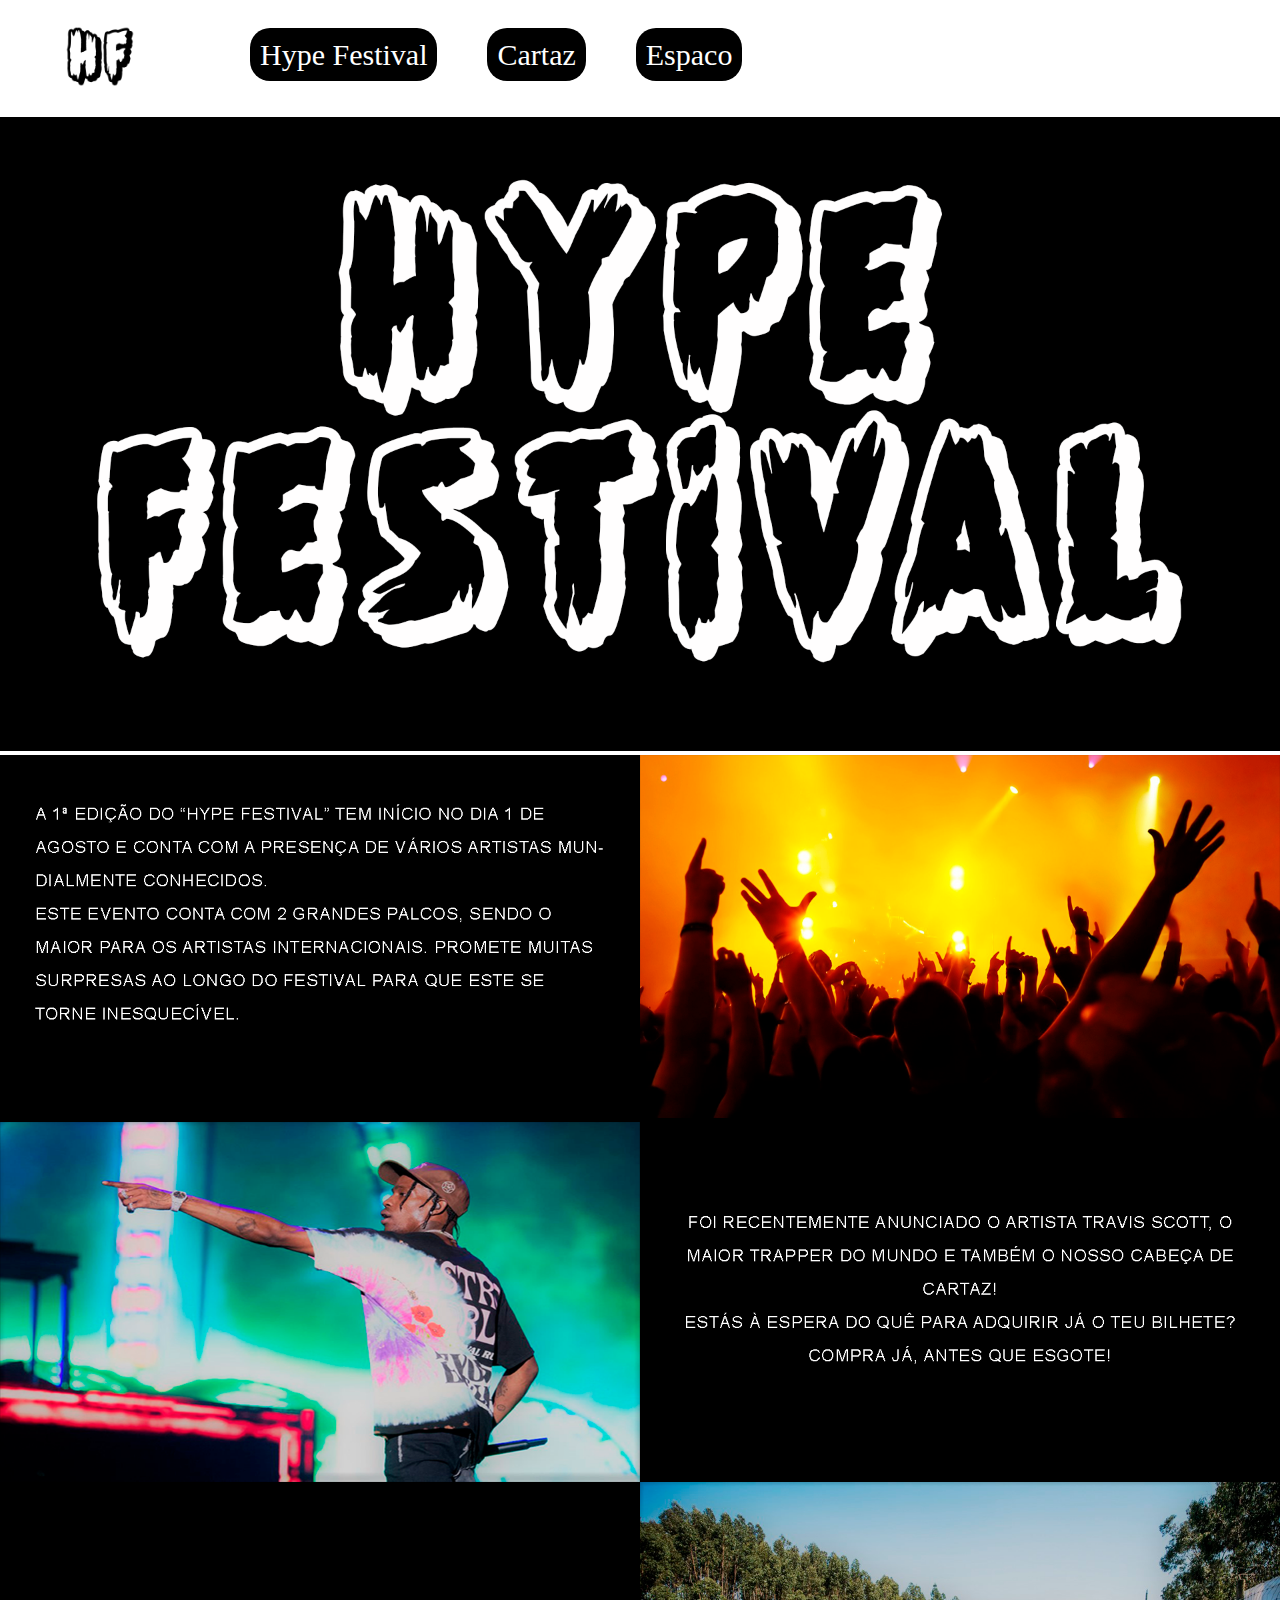
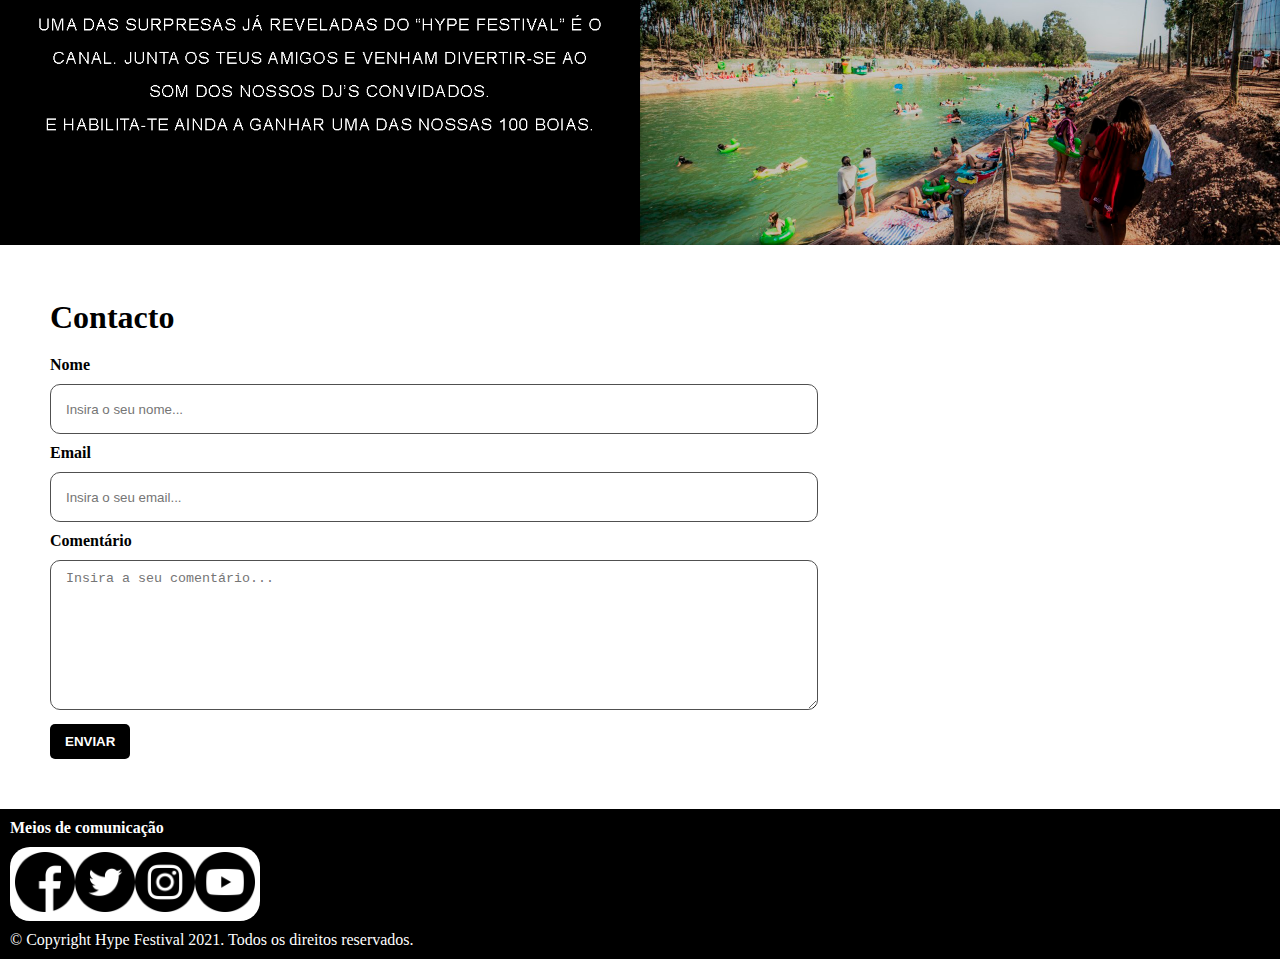
<file: index.html>
<!DOCTYPE html>
<html lang="en">
<head>
    <meta charset="UTF-8">
    <meta http-equiv="X-UA-Compatible" content="IE=edge">
    <meta name="viewport" content="width=device-width, initial-scale=1.0">
    <title>Hype Festival</title>
    <link rel="icon" href="img/LOGO.png">
    <link rel="stylesheet" href="css/index.css">
</head>
<body>
    <header>
        <a href=""><img class="logo" src="img/LOGO.png" alt=""></a>
        <nav>
            <ul class="links">
                <li><a href="index.html">Hype Festival</a></li>
                <li><a href="html/Cartaz.html">Cartaz</a></li>
                <li><a href="html/Espaco.html">Espaco</a></li>
            </ul>
        </nav>  
    </header>  
<main>
    <img class="hf" src="img/Hype_festival.png" alt="">

    <img src="/img/desenvolvimento_1.png" alt="">
<section>
    <!-- Formulario -->            
    <form class="form" id="contactos" name="contact" netlify>
        <h1><strong>Contacto</strong></h1>
        <p><strong>Nome</strong></p> 
        <input type="text" name="nome" placeholder="Insira o seu nome...">
        <p><strong>Email</strong></p> 
        <input type="email" name="email" placeholder="Insira o seu email...">
        <p><strong>Comentário</strong></p> 
        <textarea name="mensagem" placeholder="Insira a seu comentário..."></textarea>
        <button class="botao"><strong>Enviar</strong></button>
    </form>
</section>
</main> 
 <!-- Footer -->
 <footer class="footer" aria-hidden="true">
    <div class="redes_sociais">
        <p><strong>Meios de comunicação</strong></p>
        <div class="redes">
            <a href="https://facebook.com" target="_blank"><img src="icones/facebook.png" alt="icone do facebook"></a>
            <a href="https://twitter.com" target="_blank"><img src="icones/twitter.png" alt="icone do twitter"></a>                        
            <a href="https://instagram.com" target="_blank"><img src="icones/instagram.png" alt="icone do instagram"></a>
            <a href="https://youtube.com" target="_blank"><img src="icones/youtube.png" alt="icone do youtube"></a>
        </div>
        <p class="copyright">&copy; Copyright Hype Festival 2021. Todos os direitos reservados.</p>
    </div>                 
</footer> 
</body>
</html>
</file>
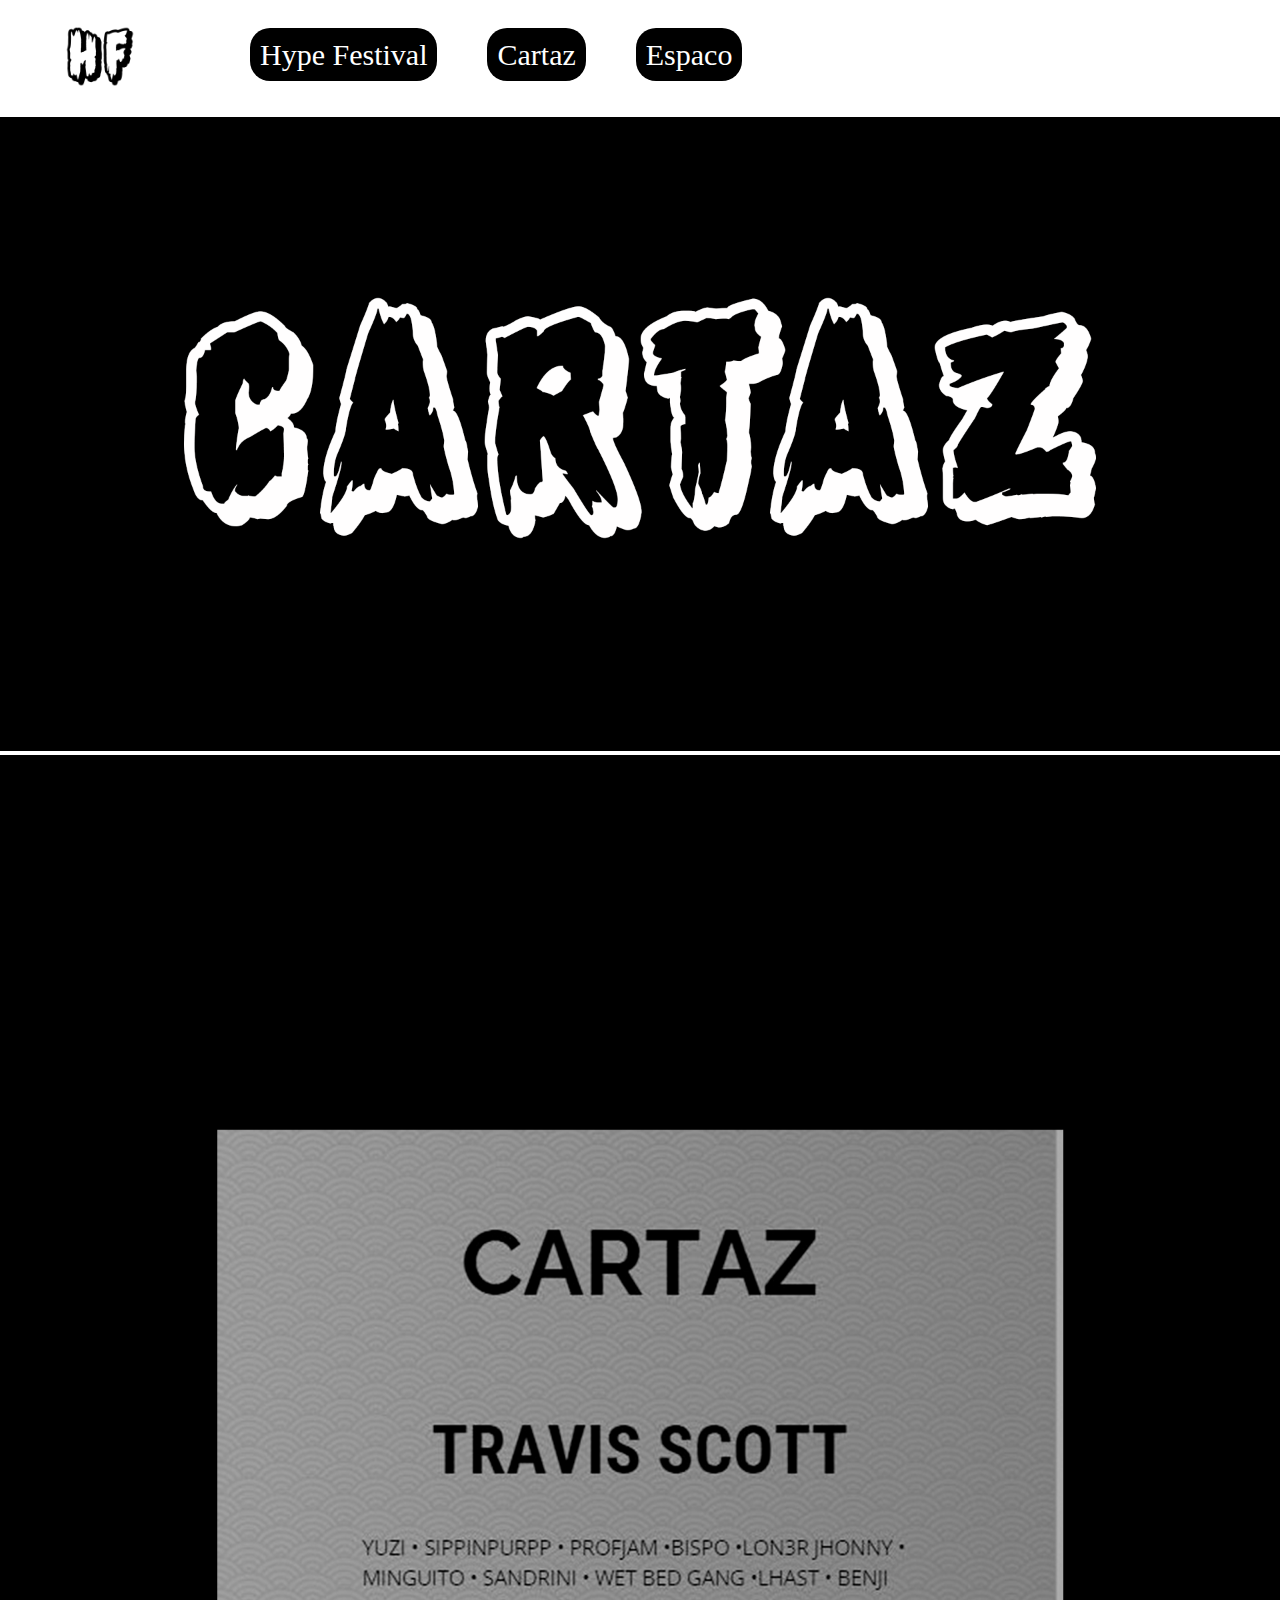
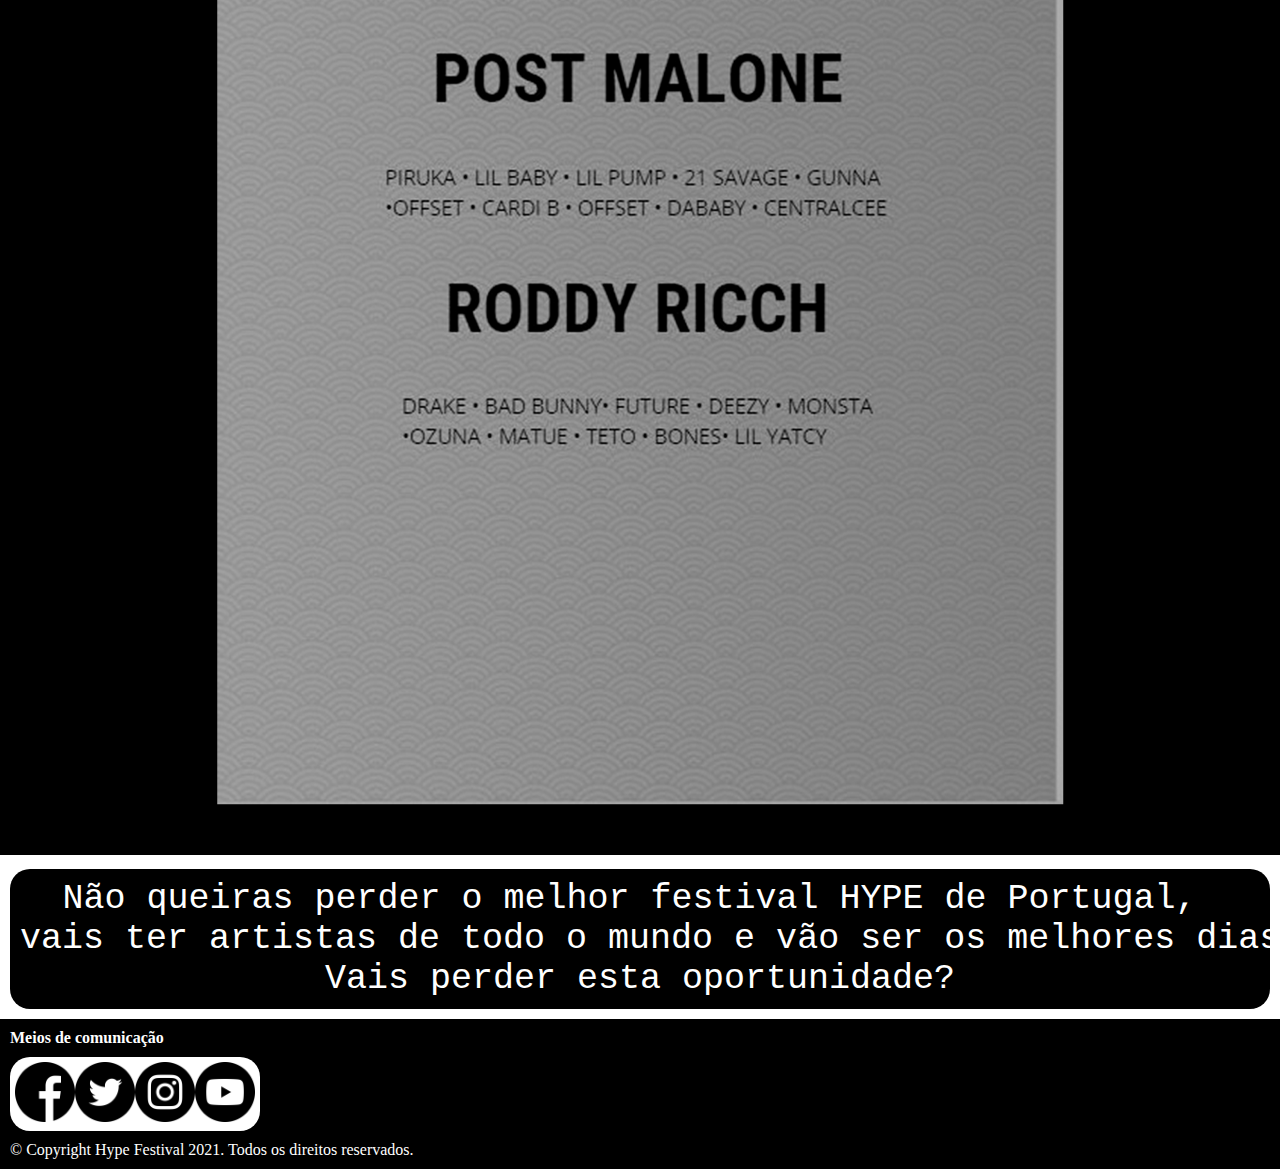
<file: html/Cartaz.html>
<!DOCTYPE html>
<html lang="en">
<head>
    <meta charset="UTF-8">
    <meta http-equiv="X-UA-Compatible" content="IE=edge">
    <meta name="viewport" content="width=device-width, initial-scale=1.0">
    <title>Hype Festival</title>
    <link rel="icon" href="../img/LOGO.png">
    <link rel="stylesheet" href="../css/Cartaz.css">
</head>
<body>
    <header>
        <a href=""><img class="logo" src="../img/LOGO.png" alt=""></a>
        <nav>
            <ul class="links">
                <li><a href="../index.html">Hype Festival</a></li>
                <li><a href="../html/Cartaz.html">Cartaz</a></li>
                <li><a href="../html/Espaco.html">Espaco</a></li>
            </ul>
        </nav>  
    </header> 
        <main>
<img src="../img/CARTAZ.png" alt="">
<img src="../img/desenvolvimento_2.png" alt="">
<pre>
Não queiras perder o melhor festival HYPE de Portugal, 
vais ter artistas de todo o mundo e vão ser os melhores dias da tua vida. 
Vais perder esta oportunidade?
</pre>







        </main>  
         <!-- Footer -->
 <!-- Footer -->
 <footer class="footer" aria-hidden="true">
    <div class="redes_sociais">
        <p><strong>Meios de comunicação</strong></p>
        <div class="redes">
            <a href="https://facebook.com" target="_blank"><img src="../icones/facebook.png" alt="icone do facebook"></a>
            <a href="https://twitter.com" target="_blank"><img src="../icones/twitter.png" alt="icone do twitter"></a>                        
            <a href="https://instagram.com" target="_blank"><img src="../icones/instagram.png" alt="icone do instagram"></a>
            <a href="https://youtube.com" target="_blank"><img src="../icones/youtube.png" alt="icone do youtube"></a>
        </div>
        <p class="copyright">&copy; Copyright Hype Festival 2021. Todos os direitos reservados.</p>
    </div>                 
</footer> 
</body>
</html>
</file>
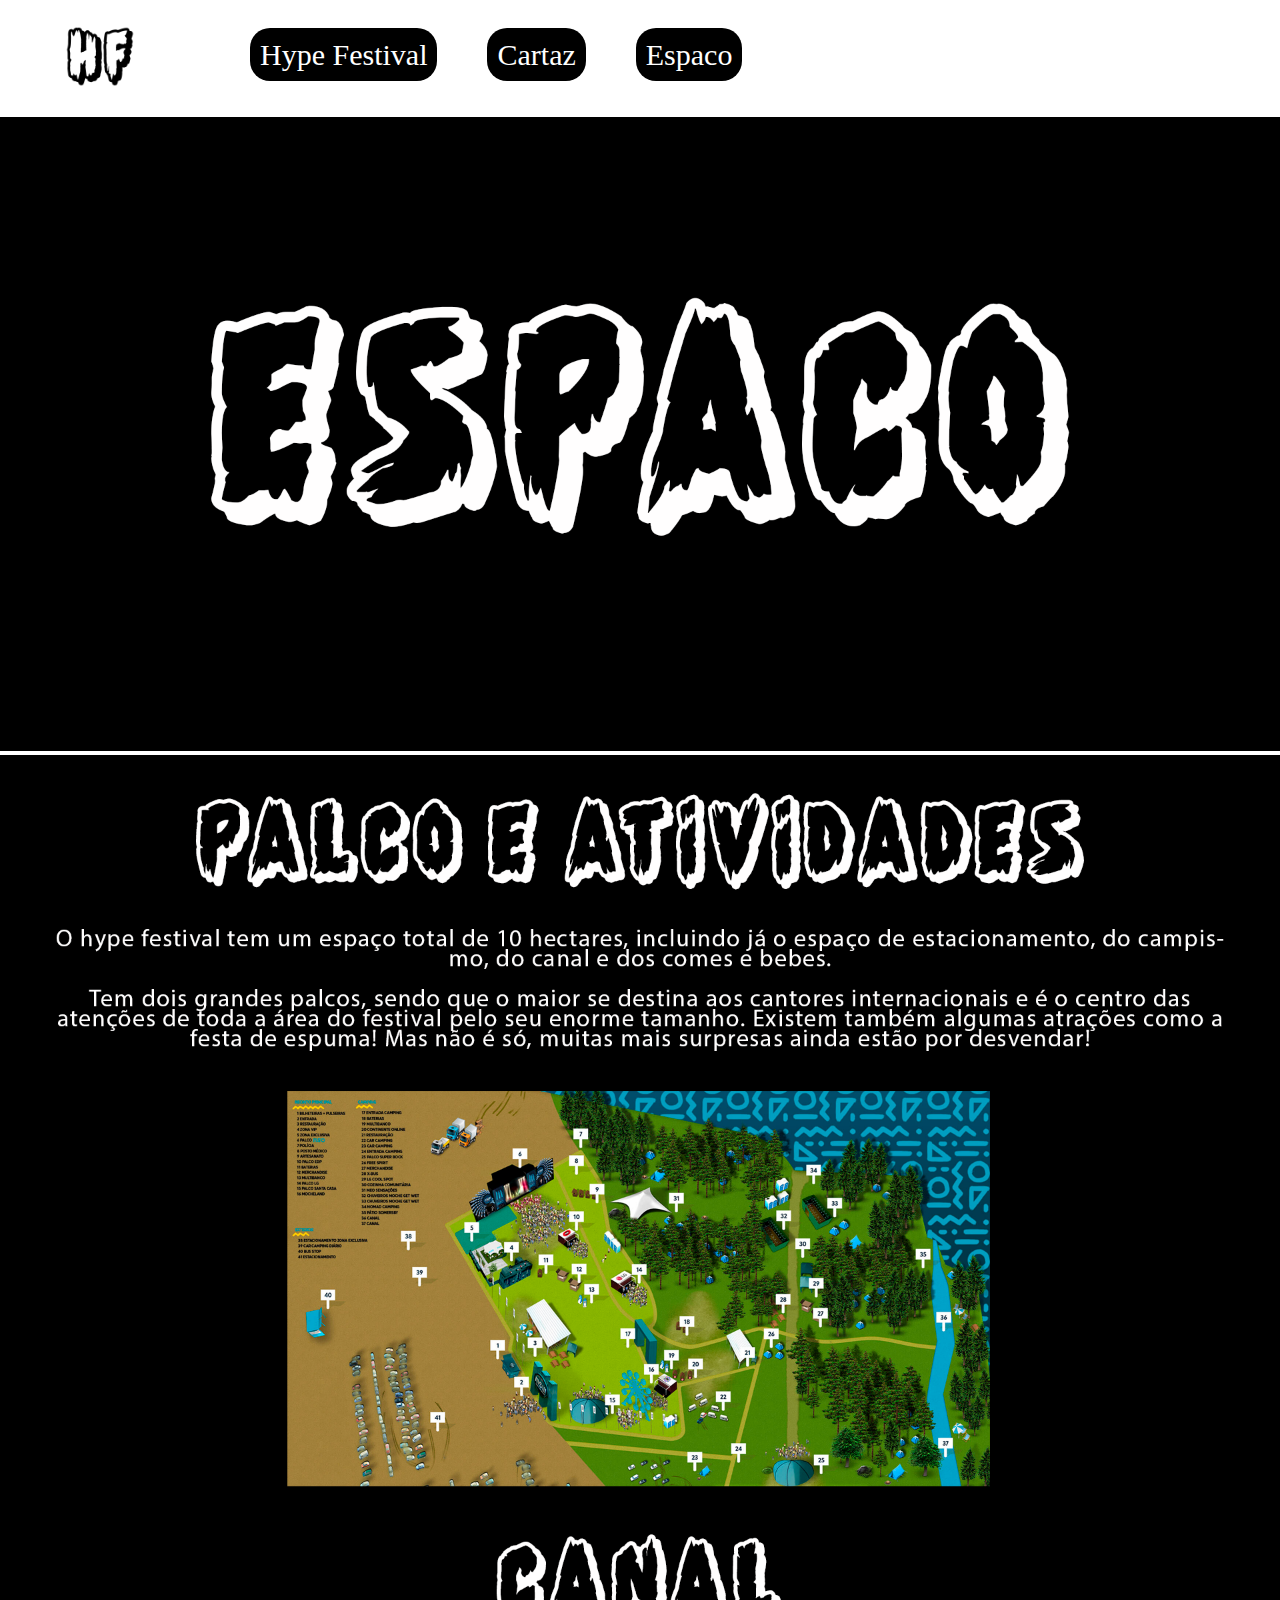
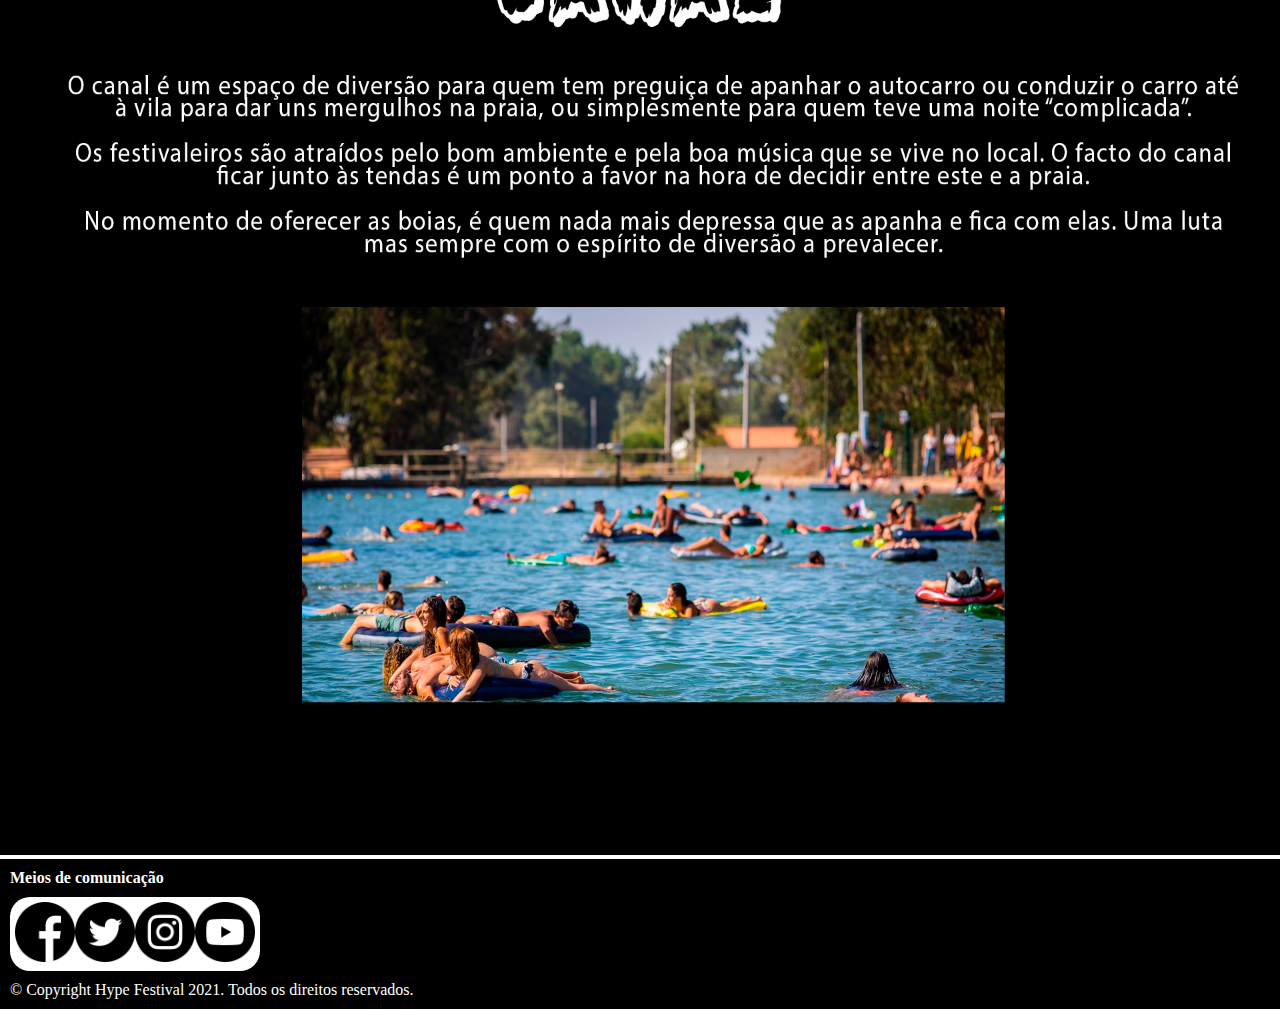
<file: html/Espaco.html>
<!DOCTYPE html>
<html lang="en">
<head>
    <meta charset="UTF-8">
    <meta http-equiv="X-UA-Compatible" content="IE=edge">
    <meta name="viewport" content="width=device-width, initial-scale=1.0">
    <title>Hype Festival</title>
    <link rel="icon" href="../img/LOGO.png">
    <link rel="stylesheet" href="../css/Espaco.css">
</head>
<body>
    <header>
        <a href=""><img class="logo" src="../img/LOGO.png" alt=""></a>
        <nav>
            <ul class="links">
                <li><a href="../index.html">Hype Festival</a></li>
                <li><a href="../html/Cartaz.html">Cartaz</a></li>
                <li><a href="../html/Espaco.html">Espaco</a></li>
            </ul>
        </nav>  
    </header>   
        <main>
<img src="../img/ESPACO.png" alt="">
<img src="../img/desenvolvimento_3.png" alt="">


        </main>  
 <!-- Footer -->
 <footer class="footer" aria-hidden="true">
    <div class="redes_sociais">
        <p><strong>Meios de comunicação</strong></p>
        <div class="redes">
            <a href="https://facebook.com" target="_blank"><img src="../icones/facebook.png" alt="icone do facebook"></a>
            <a href="https://twitter.com" target="_blank"><img src="../icones/twitter.png" alt="icone do twitter"></a>                        
            <a href="https://instagram.com" target="_blank"><img src="../icones/instagram.png" alt="icone do instagram"></a>
            <a href="https://youtube.com" target="_blank"><img src="../icones/youtube.png" alt="icone do youtube"></a>
        </div>
        <p class="copyright">&copy; Copyright Hype Festival 2021. Todos os direitos reservados.</p>
    </div>                 
</footer> 
</body>
</html>
</file>
<file: css/index.css>
* {
  margin: 0;
  padding: 0;
  box-sizing: border-box;
}
/* HEADER */
header {
  display: flex;
}
.logo {
  align-items: center;
  width: 200px;
}
.links {
  height: 110px;
  display: flex;
  align-items: center;
  list-style: none;
}
.links li a {
  font-size: 30px;
  background-color: black;
  text-decoration: none;
  color: white;
  padding: 10px;
  border-radius: 20px;
  margin-left: 50px;
}
.links li a:hover {
  font-size: 250%;
}
/* CORPO */
img {
  width: 100%;
  justify-content: center;
  margin: 0px;
}
.texto {
  margin: 0px;
  padding: 10px;
  align-items: center;
  background: black;
  font-size: 20px;
  color: white;
  display: grid;
  grid-template-columns: repeat(2, 1fr);
  grid-gap: 10px;
}
.texto img {
  align-content: center;
  width: 400px;
}
.form {
  margin: 50px;
  width: 60%;
}
.form h1 {
  margin-bottom: 20px;
}
.form input,
textarea {
  width: 100%;
  height: 50px;
  padding-left: 15px;
  margin: 10px 0px;
  border-radius: 10px;
  border: 1px solid rgb(80, 80, 80);
}
.form textarea {
  height: 150px;
  padding-top: 10px;
}
.form .botao {
  color: white;
  background-color: black;
  padding: 10px 15px;
  text-align: center;
  text-transform: uppercase;
  border: none;
  cursor: pointer;
  border-radius: 5px;
}
/* FOOTER */
footer {
  justify-content: center;
}
.redes_sociais {
  background: black;
  align-content: center;
  color: white;
  padding: 10px;
}
.redes {
  margin: 10px 0px;
  display: flex;
  width: 250px;
  border-radius: 20px;
  background: white;
  padding: 5px;
}
.redes a img {
  height: 60px;
}
</file>
<file: css/Cartaz.css>
* {
  margin: 0;
  padding: 0;
  box-sizing: border-box;
}
/* HEADER */
header {
  display: flex;
}
.logo {
  align-items: center;
  width: 200px;
}
.links {
  height: 110px;
  display: flex;
  align-items: center;
  list-style: none;
}
.links li a {
  font-size: 30px;
  background-color: black;
  text-decoration: none;
  color: white;
  padding: 10px;
  border-radius: 20px;
  margin-left: 50px;
}
.links li a:hover {
  font-size: 250%;
}
/* BODY */
img {
  width: 100%;
  justify-content: center;
  margin: 0px;
}
main pre {
  text-align: center;
  color: white;
  background-color: black;
  font-size: 35px;
  margin: 10px;
  padding: 10px;
  border-radius: 20px;
}
/* FOOTER */
footer {
  justify-content: center;
}
.redes_sociais {
  background: black;
  align-content: center;
  color: white;
  padding: 10px;
}
.redes {
  margin: 10px 0px;
  display: flex;
  width: 250px;
  border-radius: 20px;
  background: white;
  padding: 5px;
}
.redes a img {
  height: 60px;
}
</file>
<file: css/Espaco.css>
* {
  margin: 0;
  padding: 0;
  box-sizing: border-box;
}
/* HEADER */
header {
  display: flex;
}
.logo {
  align-items: center;
  width: 200px;
}
.links {
  height: 110px;
  display: flex;
  align-items: center;
  list-style: none;
}
.links li a {
  font-size: 30px;
  background-color: black;
  text-decoration: none;
  color: white;
  padding: 10px;
  border-radius: 20px;
  margin-left: 50px;
}
.links li a:hover {
  font-size: 250%;
}
/* BODY */
img {
  width: 100%;
  justify-content: center;
  margin: 0px;
}
/* FOOTER */
footer {
  justify-content: center;
}
.redes_sociais {
  background: black;
  align-content: center;
  color: white;
  padding: 10px;
}
.redes {
  margin: 10px 0px;
  display: flex;
  width: 250px;
  border-radius: 20px;
  background: white;
  padding: 5px;
}
.redes a img {
  height: 60px;
}
</file>
